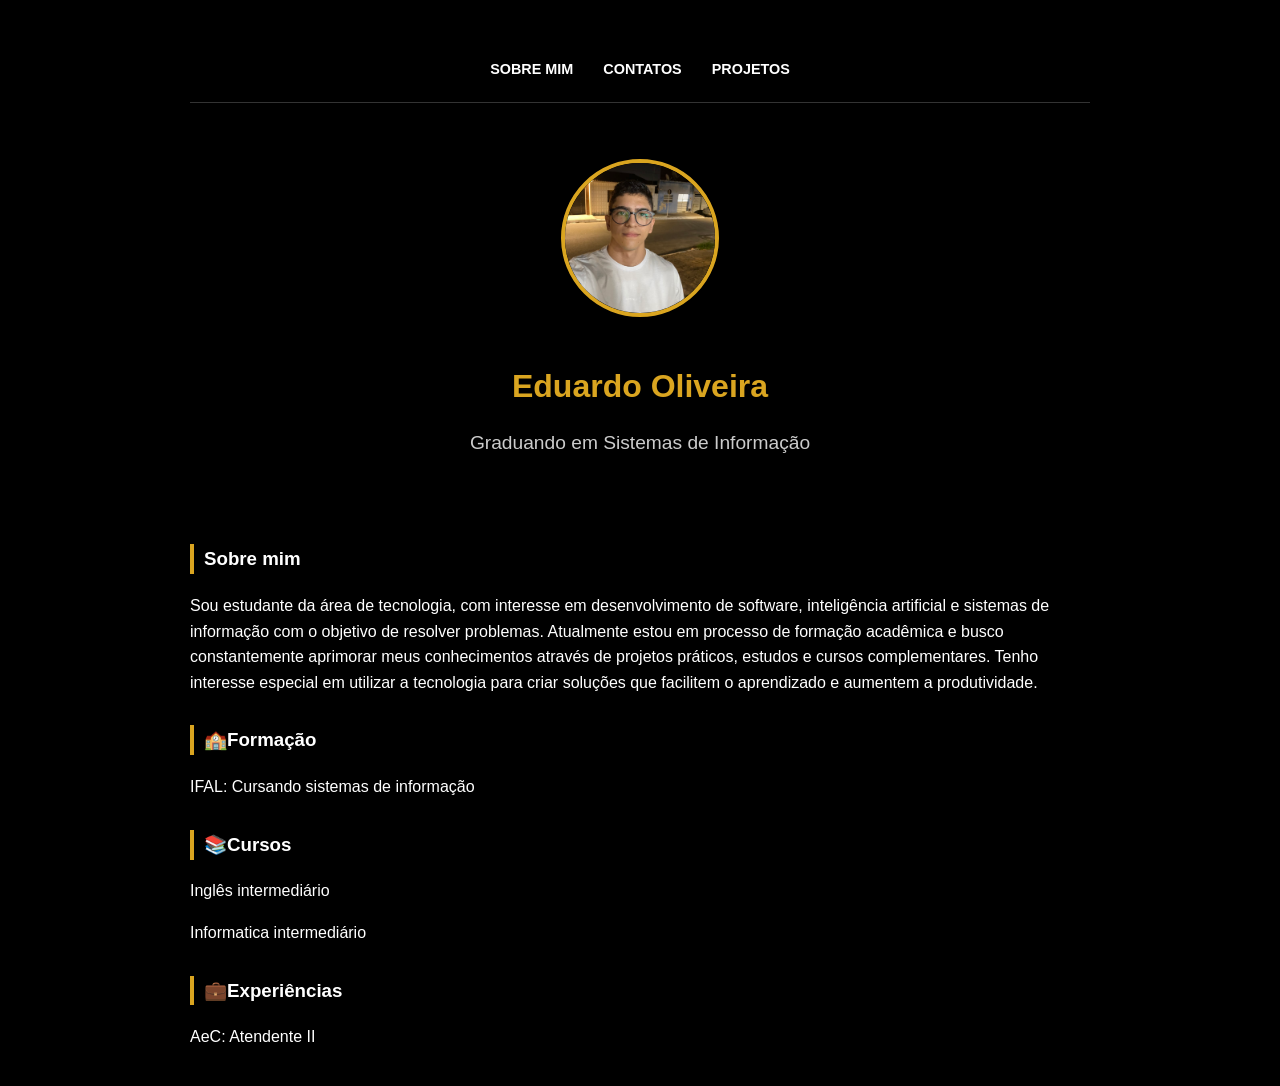
<file: index.html>
<!DOCTYPE html>
<html lang="en">
<head>
    <meta charset="UTF-8">
    <meta name="viewport" content="width=device-width, initial-scale=1.0">
    <title>Eduardo Oliva</title>
    <link rel="stylesheet" href="index.css">
</head>
<body>
    <div class="container">
    <nav>
        <ul>
            <li>
                <a href="index.html">Sobre mim</a>
            </li>
                        <li>
                <a href="contact.html">Contatos</a>
            </li>
                        <li>
                <a href="project.html">Projetos</a>
            </li>
        </ul>
    </nav>

    <header>
        <div class="center">
            <img src="./image/Eduardo.png"></img>
        </div>
        <h1>Eduardo Oliveira</h1>
        <h2>Graduando em Sistemas de Informação</h2>
    </header>

    <main>
        <section>
            <h3>Sobre mim</h3>
            <p>
                Sou estudante da área de tecnologia, com interesse em desenvolvimento de software, inteligência artificial e sistemas de informação com o objetivo de resolver problemas.
Atualmente estou em processo de formação acadêmica e busco constantemente aprimorar meus conhecimentos através de projetos práticos, estudos e cursos complementares.
Tenho interesse especial em utilizar a tecnologia para criar soluções que facilitem o aprendizado e aumentem a produtividade.
            </p>
        </section>
                <section>
            <h3>🏫Formação</h3>
            <p>
                IFAL: Cursando sistemas de informação
            </p>
        </section>
                <section>
            <h3>📚Cursos</h3>
            <p>
                Inglês intermediário
            </p>
            <p>
                Informatica intermediário
            </p>
        </section>
        <section>
            <h3>💼Experiências</h3>
            <p>
                AeC: Atendente II
            </p>
        </section>
    </main>
    </div>
   
</body>
</html>
</file>
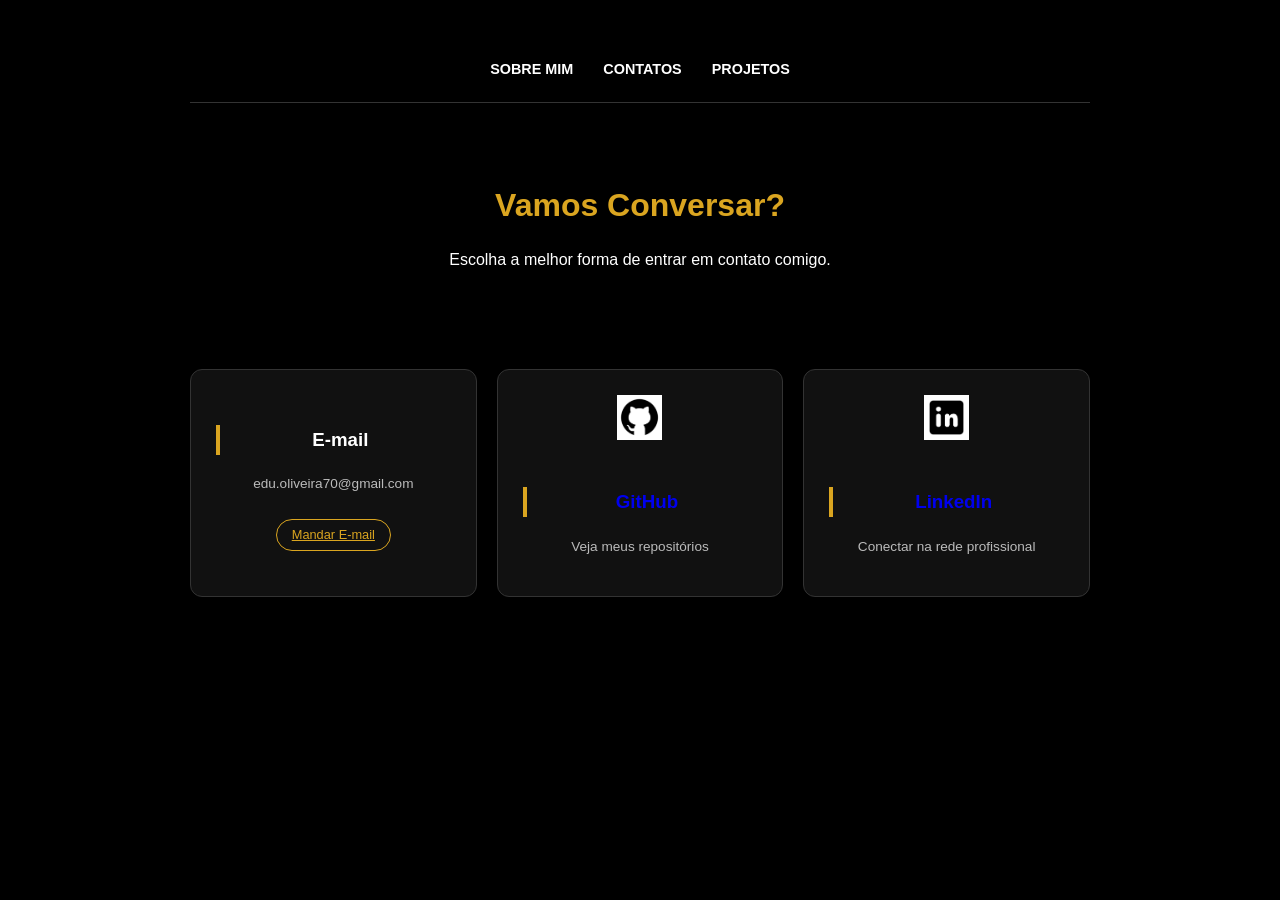
<file: contact.html>
<!DOCTYPE html>
<html lang="pt-br">
<head>
    <meta charset="UTF-8">
    <meta name="viewport" content="width=device-width, initial-scale=1.0">
    <title>Contatos - Eduardo Oliva</title>
    <link rel="stylesheet" href="index.css">
</head>
<body>
    <div class="container">
        <nav>
            <ul>
                <li><a href="index.html">Sobre mim</a></li>
                <li><a href="contact.html">Contatos</a></li>
                <li><a href="project.html">Projetos</a></li>
            </ul>
        </nav>

        <header>
            <h1>Vamos Conversar?</h1>
            <p>Escolha a melhor forma de entrar em contato comigo.</p>
        </header>

        <main class="contact-wrapper">
            <div class="contact-card">
                <h3>E-mail</h3>
                <p>edu.oliveira70@gmail.com</p>
                <a href="mailto:edu.oliveira70@gmail.com" class="btn-mail">Mandar E-mail</a>
            </div>

            <a href="https://github.com/EduardoDks" target="_blank" style="text-decoration: none;">
                <div class="contact-card">
                    <img src="./image/github.webp" alt="GitHub">
                    <h3>GitHub</h3>
                    <p>Veja meus repositórios</p>
                </div>
            </a>

            <a href="https://www.linkedin.com/in/eduardo-oliveira-791b64356" target="_blank" style="text-decoration: none;">
                <div class="contact-card">
                    <img src="./image/linkedin--v1.webp" alt="LinkedIn">
                    <h3>LinkedIn</h3>
                    <p>Conectar na rede profissional</p>
                </div>
            </a>
        </main>
    </div>
</body>
</html>
</file>
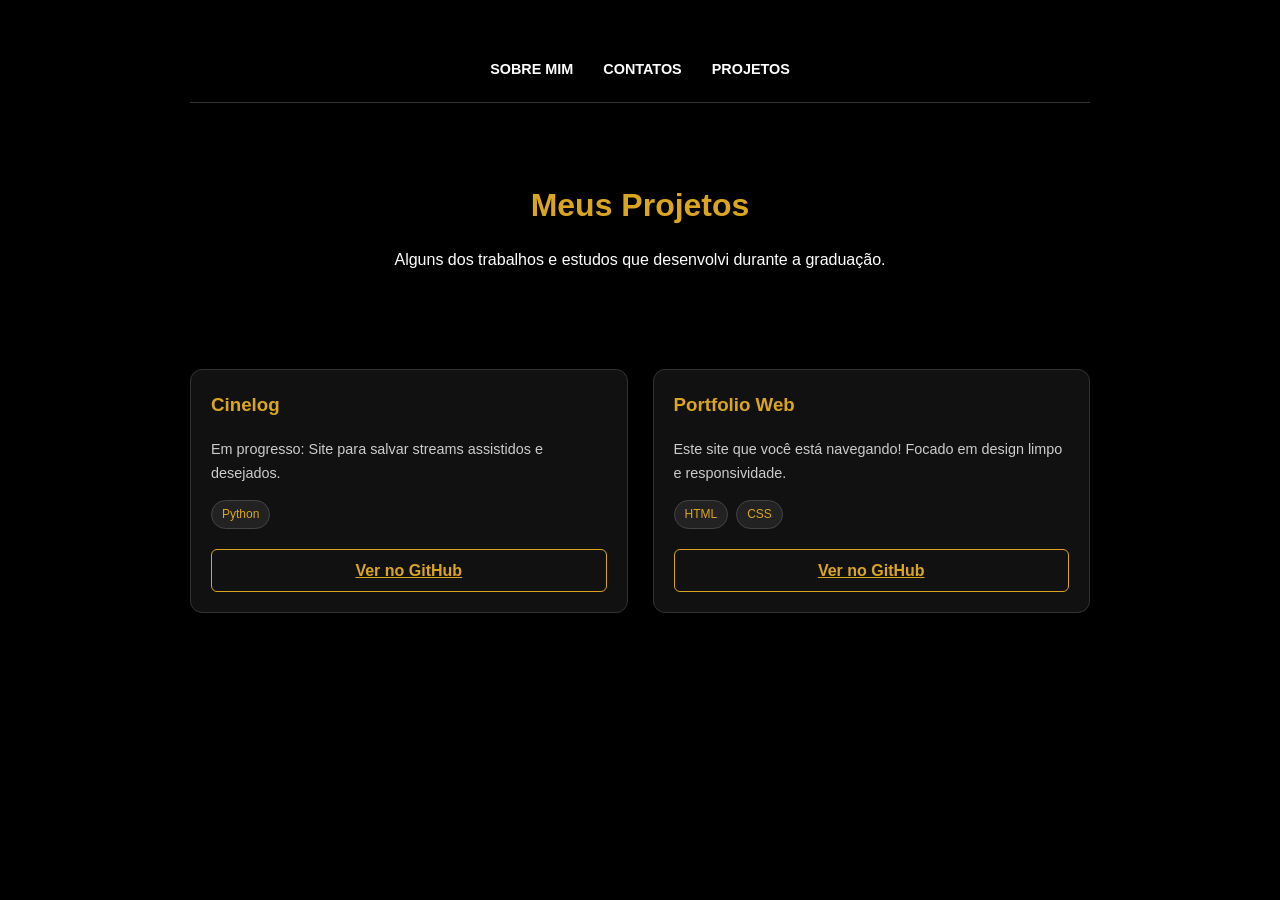
<file: project.html>
<!DOCTYPE html>
<html lang="pt-br">
<head>
    <meta charset="UTF-8">
    <meta name="viewport" content="width=device-width, initial-scale=1.0">
    <title>Projetos - Eduardo Oliva</title>
    <link rel="stylesheet" href="index.css">
</head>
<body>
    <div class="container">
        <nav>
            <ul>
                <li><a href="index.html">Sobre mim</a></li>
                <li><a href="contact.html">Contatos</a></li>
                <li><a href="project.html">Projetos</a></li>
            </ul>
        </nav>

        <header>
            <h1>Meus Projetos</h1>
            <p>Alguns dos trabalhos e estudos que desenvolvi durante a graduação.</p>
        </header>

        <main class="projects-grid">
            
            <div class="project-card">
              <div>
                    <h3>Cinelog</h3>
                    <p>Em progresso: Site para salvar streams assistidos e desejados.</p>
                    <div class="tech-tags">
                        <span class="tag">Python</span>
                    </div>
                </div>
                <a href="https://github.com/EduardoDks" target="_blank" class="view-project">Ver no GitHub</a>
            </div>
            <div class="project-card">
                <div>
                    <h3>Portfolio Web</h3>
                    <p>Este site que você está navegando! Focado em design limpo e responsividade.</p>
                    <div class="tech-tags">
                        <span class="tag">HTML</span>
                        <span class="tag">CSS</span>
                    </div>
                </div>
                <a href="https://github.com/EduardoDks" target="_blank" class="view-project">Ver no GitHub</a>
            </div>
        </main>
    </div>
</body>
</html>
</file>
<file: index.css>
body {
    color: white;
    background-color: black;
    font-family: 'Segoe UI', Tahoma, Geneva, Verdana, sans-serif;
    margin: 0;
    padding: 0;
    line-height: 1.6;
}

.container {
    max-width: 900px;
    margin: 0 auto;
    padding: 20px 40px;
}

/* Navegação */
nav ul {
    display: flex;
    justify-content: center;
    gap: 30px;
    list-style-type: none;
    padding: 20px 0;
    border-bottom: 1px solid #333;
}

nav a {
    color: white;
    text-decoration: none;
    font-weight: bold;
    text-transform: uppercase;
    font-size: 0.9em;
    transition: 0.3s;
}

nav a:hover {
    color: goldenrod;
}

/* Header e Títulos */
header {
    text-align: center;
    padding: 40px 0;
}

header img {
    width: 150px;
    height: 150px;
    border-radius: 50%;
    border: 4px solid goldenrod;
    object-fit: cover;
    margin-bottom: 15px;
}

h1 { color: goldenrod; margin-bottom: 5px; }
h2 { font-weight: 300; color: #ccc; font-size: 1.2em; }
h3 { border-left: 4px solid goldenrod; padding-left: 10px; margin-top: 30px; }

/* Página de Contatos (Cards) */
.contact-wrapper {
    display: grid;
    grid-template-columns: repeat(auto-fit, minmax(200px, 1fr));
    gap: 20px;
    margin-top: 40px;
}

.contact-card {
    background: #111;
    border: 1px solid #333;
    padding: 25px;
    text-align: center;
    border-radius: 12px;
    transition: 0.4s;
}

.contact-card:hover {
    border-color: goldenrod;
    transform: translateY(-5px);
    background: #161616;
}

.contact-card img {
    width: 45px;
    height: 45px;
    margin-bottom: 10px;
}

.contact-card p {
    font-size: 0.85em;
    color: #bbb;
}

/* Botão de destaque */
.btn-mail {
    display: inline-block;
    margin-top: 10px;
    color: goldenrod;
    border: 1px solid goldenrod;
    padding: 5px 15px;
    border-radius: 20px;
    font-size: 0.8em;
}

.btn-mail:hover {
    background: goldenrod;
    color: black;
}

/* Layout da Aba de Projetos */
.projects-grid {
    display: grid;
    grid-template-columns: repeat(auto-fit, minmax(300px, 1fr));
    gap: 25px;
    margin-top: 40px;
}

.project-card {
    background: #111;
    border: 1px solid #333;
    border-radius: 12px;
    padding: 20px;
    transition: 0.3s;
    display: flex;
    flex-direction: column;
    justify-content: space-between;
}

.project-card:hover {
    border-color: goldenrod;
    box-shadow: 0 10px 20px rgba(218, 165, 32, 0.1);
}

.project-card h3 {
    margin-top: 0;
    color: goldenrod;
    border: none;
    padding: 0;
}

.project-card p {
    font-size: 0.9em;
    color: #ccc;
    margin: 15px 0;
}

.tech-tags {
    display: flex;
    gap: 8px;
    flex-wrap: wrap;
    margin-bottom: 20px;
}

.tag {
    background: #222;
    color: goldenrod;
    font-size: 0.75em;
    padding: 4px 10px;
    border-radius: 15px;
    border: 1px solid #444;
}

.view-project {
    text-align: center;
    background: transparent;
    border: 1px solid goldenrod;
    color: goldenrod;
    padding: 8px;
    border-radius: 6px;
    font-weight: bold;
    transition: 0.3s;
}

.view-project:hover {
    background: goldenrod;
    color: black;
}
</file>
